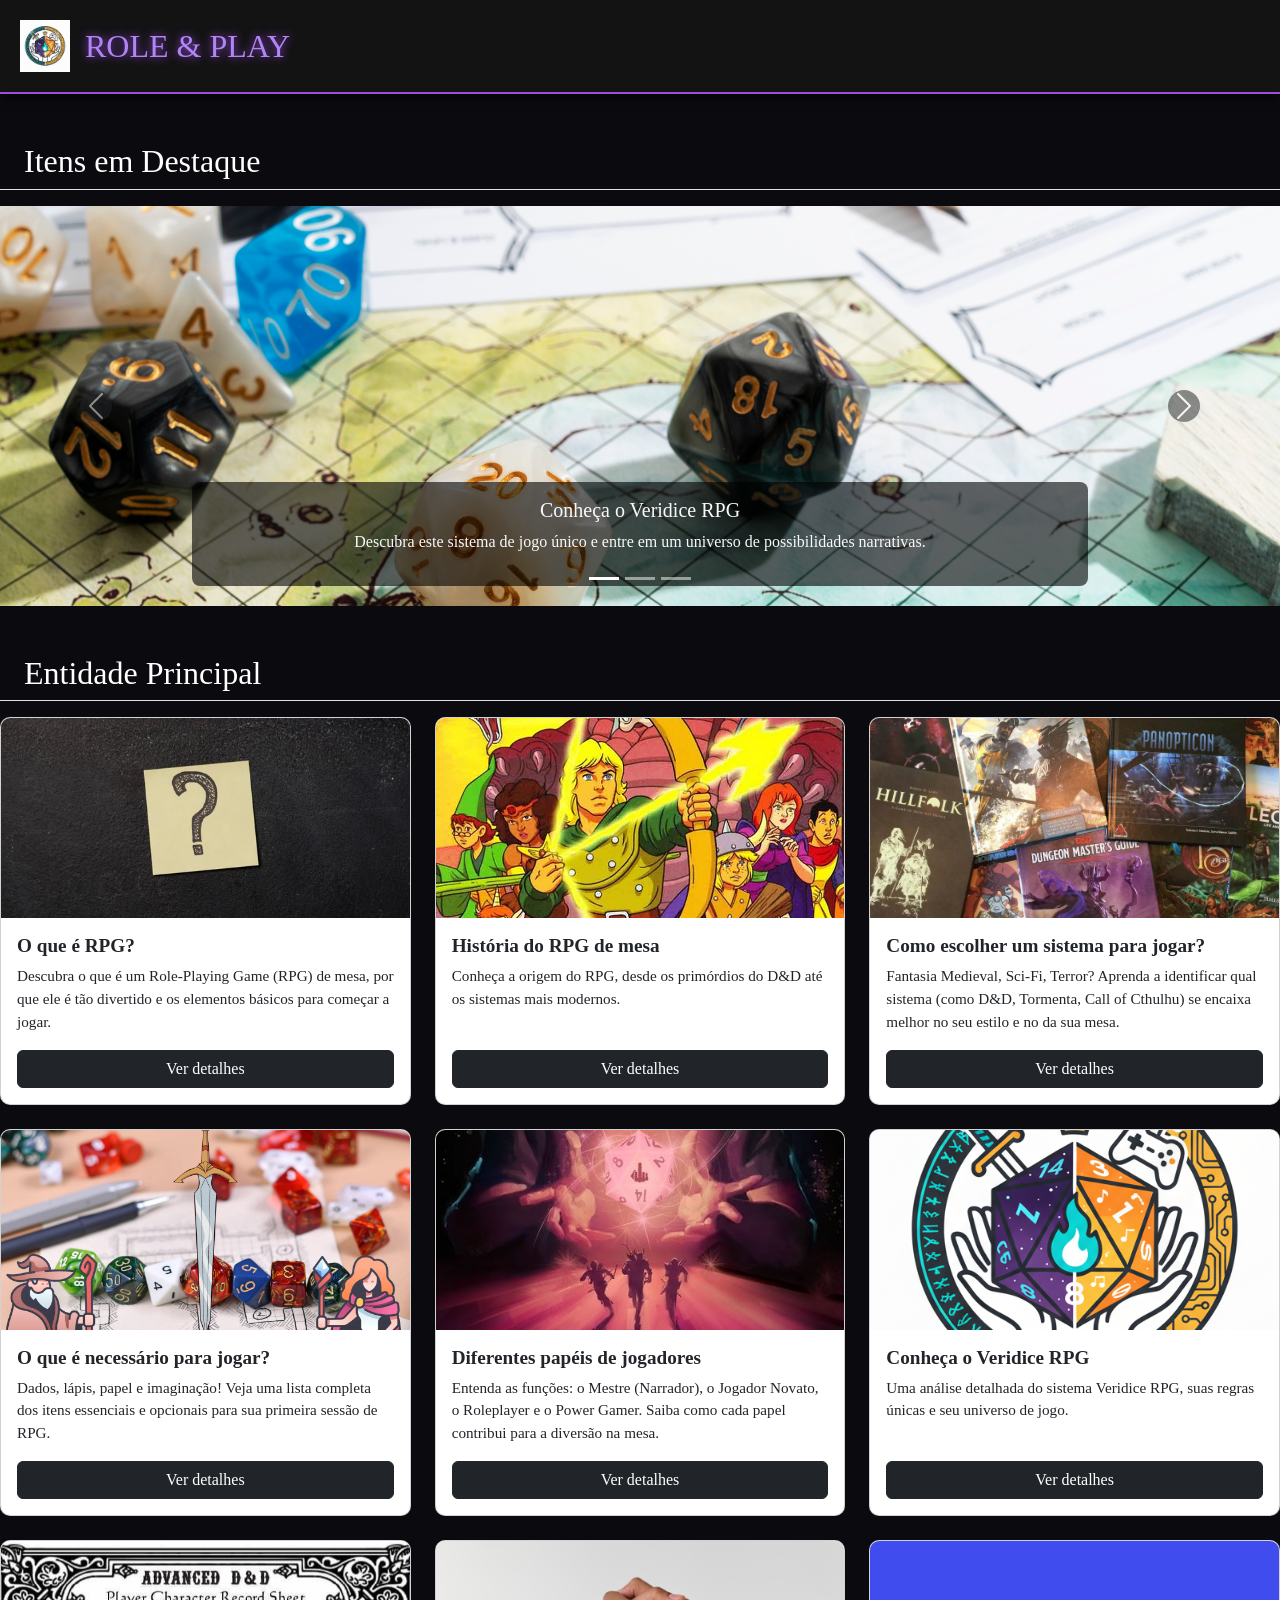
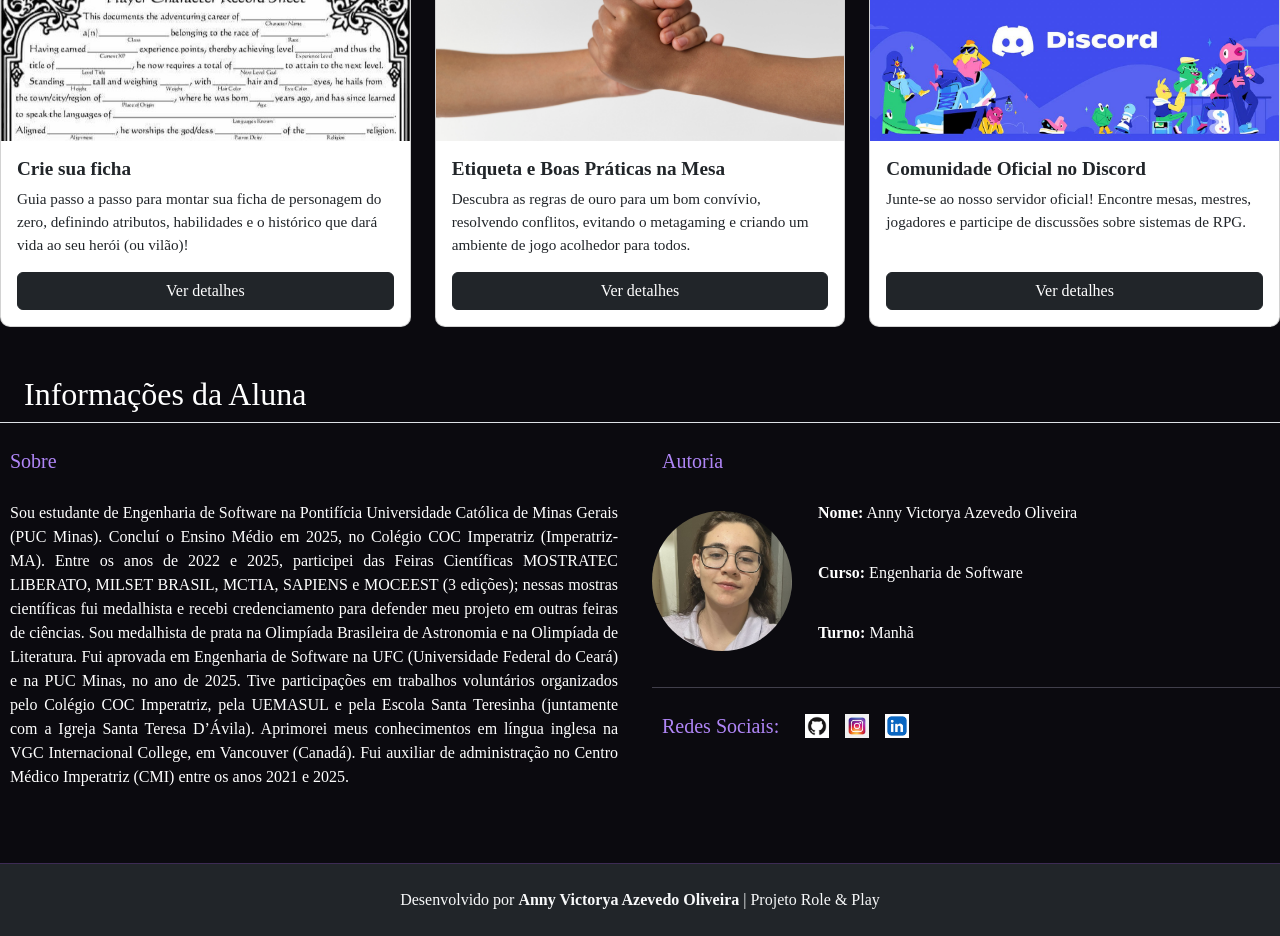
<file: index.html>
<!DOCTYPE html>
<html lang="pt-BR">
<head>
    <meta charset="UTF-8">
    <meta name="viewport" content="width=device-width, initial-scale=1.0">
    <title>ROLE & PLAY</title>
    <link href="https://cdn.jsdelivr.net/npm/bootstrap@5.3.3/dist/css/bootstrap.min.css" rel="stylesheet">
    <link rel="stylesheet" href="assets/css/style.css">
    <link rel="icon" href="assets/img/logo.png" type="icon">
</head>

<body class="page-index">
    <header>
        <a href="index.html">
            <img src="assets/img/logo.png" alt="logo" class="logo">
        </a>
        <h1><a href="index.html">ROLE & PLAY</a></h1>
    </header>

    <main>
        <section>
            <br>
            <h2 class="mb-3 border-bottom pb-2">Itens em Destaque</h2>
            <div id="carouselExampleCaptions" class="carousel slide">
                <div class="carousel-indicators">
                    <button type="button" data-bs-target="#carouselExampleCaptions" data-bs-slide-to="0" class="active"
                        aria-current="true" aria-label="Slide 1"></button>
                    <button type="button" data-bs-target="#carouselExampleCaptions" data-bs-slide-to="1"
                        aria-label="Slide 2"></button>
                    <button type="button" data-bs-target="#carouselExampleCaptions" data-bs-slide-to="2"
                        aria-label="Slide 3"></button>
                </div>
                <div class="carousel-inner">
                    <div class="carousel-item active">
                        <a href="detalhes.html?id=6">
                            <img src="assets/img/ainda-vida-de-objetos-com-folha-de-jogo-de-rpg.jpg" class="d-block w-100"
                                alt="carrossel">
                            <div class="carousel-caption d-none d-md-block">
                                <h5>Conheça o Veridice RPG</h5>
                                <p class="carrossel">Descubra este sistema de jogo único e entre em um universo de
                                    possibilidades narrativas.</p>
                            </div>
                        </a>
                    </div>
                    <div class="carousel-item">
                        <a href="detalhes.html?id=7">
                            <img src="assets/img/vista-superior-em-belos-itens-de-natureza-morta-de-rpg (1).jpg"
                                class="d-block w-100" alt="carrossel">
                            <div class="carousel-caption d-none d-md-block">
                                <h5>Crie seu Personagem Inesquecível</h5>
                                <p class="carrossel">Guia prático para a construção de fichas que dão vida às suas
                                    ideias.</p>
                            </div>
                        </a>
                    </div>
                    <div class="carousel-item">
                        <a href="detalhes.html?id=9">
                            <img src="assets/img/vista-superior-em-belos-itens-de-natureza-morta-de-rpg.jpg"
                                class="d-block w-100" alt="carrossel">
                            <div class="carousel-caption d-none d-md-block">
                                <h5>Junte-se à Nossa Comunidade!</h5>
                                <p class="carrossel">Encontre mesas, mestres e novos amigos para jogar RPG no nosso
                                    servidor oficial do Discord.</p>
                            </div>
                        </a>
                    </div>
                </div>
                <button class="carousel-control-prev" type="button" data-bs-target="#carouselExampleCaptions"
                    data-bs-slide="prev">
                    <span class="carousel-control-prev-icon" aria-hidden="true"></span>
                    <span class="visually-hidden">Previous</span>
                </button>
                <button class="carousel-control-next" type="button" data-bs-target="#carouselExampleCaptions"
                    data-bs-slide="next">
                    <span class="carousel-control-next-icon" aria-hidden="true"></span>
                    <span class="visually-hidden">Next</span>
                </button>
            </div>
        </section>

        <section>
            <br>
            <h2 class="mb-3 border-bottom pb-2">Entidade Principal</h2>
            <div id="cards-container" class="row row-cols-1 row-cols-md-3 g-4">
            </div>
        </section>

        <section>
            <br>
            <h2 class="mb-3 border-bottom pb-2">Informações da Aluna</h2>
            <div class="row">
                <div class="col-md-6">
                    <h5 class="name">Sobre</h5>
                    <p class="sobremim">
                        Sou estudante de Engenharia de Software na Pontifícia Universidade Católica de Minas Gerais (PUC Minas).
                        Concluí o Ensino Médio em 2025, no Colégio COC Imperatriz (Imperatriz-MA). Entre os anos de 2022 e 2025,
                        participei das Feiras Científicas MOSTRATEC LIBERATO, MILSET BRASIL, MCTIA, SAPIENS e MOCEEST (3 edições);
                        nessas mostras científicas fui medalhista e recebi credenciamento para defender meu projeto em outras feiras
                        de ciências. Sou medalhista de prata na Olimpíada Brasileira de Astronomia e na Olimpíada de Literatura.
                        Fui aprovada em Engenharia de Software na UFC (Universidade Federal do Ceará) e na PUC Minas, no ano de 2025.
                        Tive participações em trabalhos voluntários organizados pelo Colégio COC Imperatriz, pela UEMASUL e pela Escola
                        Santa Teresinha (juntamente com a Igreja Santa Teresa D’Ávila). Aprimorei meus conhecimentos em língua inglesa
                        na VGC Internacional College, em Vancouver (Canadá). Fui auxiliar de administração no Centro Médico Imperatriz (CMI)
                        entre os anos 2021 e 2025.
                    </p>
                </div>

                <div class="col-md-6">
                    <h5 class="name">Autoria</h5>
                    <div class="d-flex align-items-center mb-3">
                        <img src="assets/img/perfil.jpg" alt="Foto de Perfil de Anny Victorya" class="me-3 rounded-circle"
                            style="width: 140px; height: 140px; object-fit: cover;">
                        <div>
                            <p class="sobremim"><strong>Nome:</strong> Anny Victorya Azevedo Oliveira</p>
                            <p class="sobremim"><strong>Curso:</strong> Engenharia de Software</p>
                            <p class="sobremim"><strong>Turno:</strong> Manhã</p>
                        </div>
                    </div>

                    <hr class="my-3">

                    <div class="d-flex align-items-center">
                        <h5 class="name mb-0 me-3">Redes Sociais:</h5>
                        <div class="d-flex">
                            <a href="https://github.com/AnnyVictoryaAzevedoOliveira" class="text-primary me-3" target="_blank">
                                <img src="assets/img/GitHub-Mark-ea2971cee799.png" alt="GitHub" width="24">
                            </a>
                            <a href="https://www.instagram.com/annyvictoryaaoliveira/?__pwa=1" class="text-primary me-3" target="_blank">
                                <img src="assets/img/instagram-logotipo_971166-164438.jpg" alt="Instagram" width="24">
                            </a>
                            <a href="https://www.linkedin.com/in/anny-victorya-37336938a/" class="text-primary me-3" target="_blank">
                                <img src="assets/img/linkedinlogo.jpg" alt="LinkedIn" width="24">
                            </a>
                        </div>
                    </div>
                </div>
            </div>
        </section>
    </main>

    <footer class="text-center py-4 bg-dark text-light mt-5">
        <p class="mb-0">Desenvolvido por <strong>Anny Victorya Azevedo Oliveira</strong> | Projeto Role & Play</p>
    </footer>

    <script src="https://cdn.jsdelivr.net/npm/bootstrap@5.3.3/dist/js/bootstrap.bundle.min.js"></script>
    <script src="assets/js/app.js"></script>
</body>
</html>
</file>
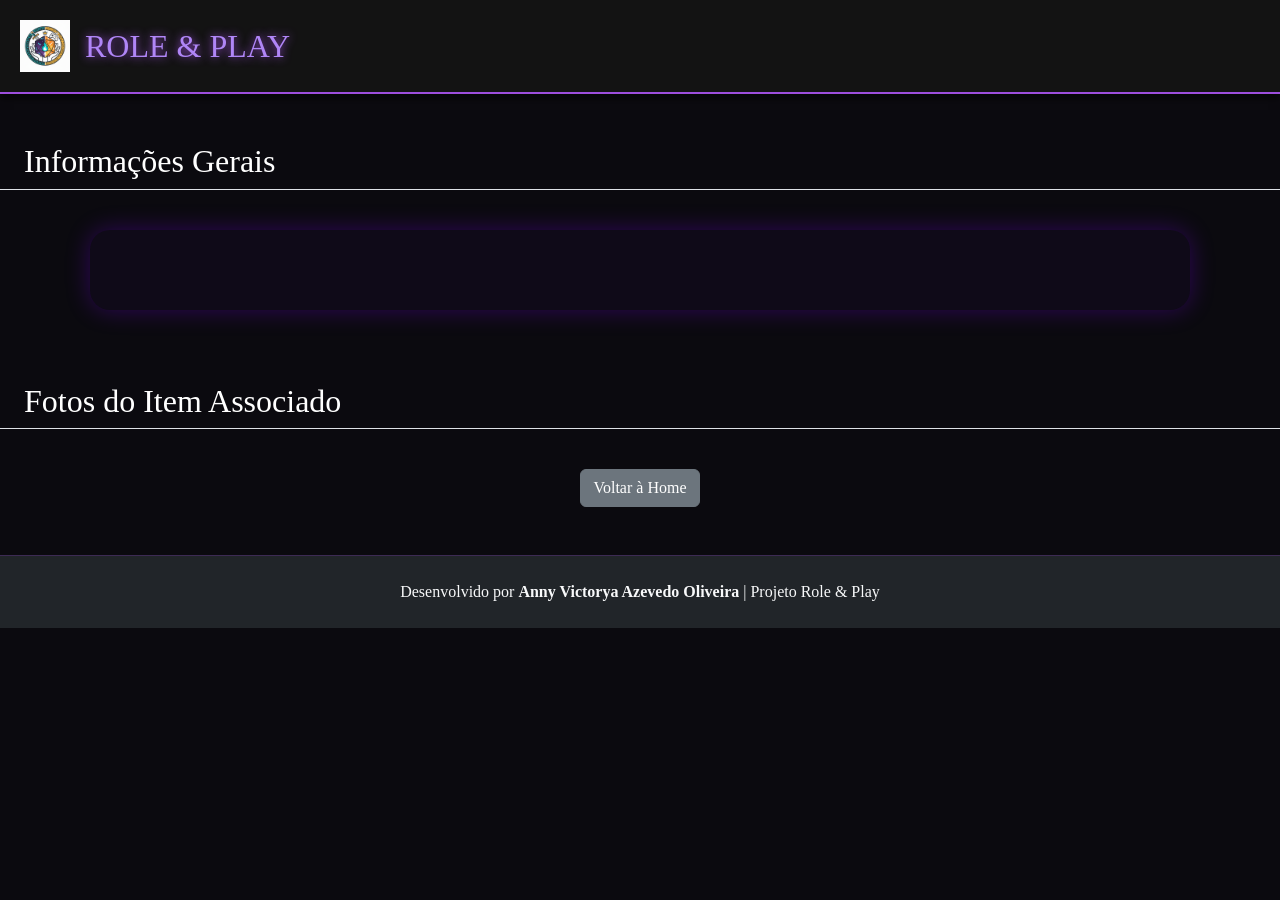
<file: detalhes.html>
<!DOCTYPE html>
<html lang="pt-BR">
<head>
    <meta charset="UTF-8">
    <meta name="viewport" content="width=device-width, initial-scale=1.0">
    <title>Detalhes do Item</title>
    <link href="https://cdn.jsdelivr.net/npm/bootstrap@5.3.3/dist/css/bootstrap.min.css" rel="stylesheet">
    <link rel="stylesheet" href="assets/css/style.css">
    <link rel="icon" href="assets/img/logo.png" type="icon">
</head>

<body>
    <header class="mb-4">
        <a href="index.html">
            <img src="assets/img/logo.png" alt="logo" class="logo">
        </a>
        <h1><a href="index.html">ROLE & PLAY</a></h1>
    </header>

    <main >
        <h2 class="mb-3 border-bottom pb-2" class="titulo">Informações Gerais</h2>
        <section id="detalhe-card" class="mb-5">
        </section>

        <section>
            <h2 class="mb-3 border-bottom pb-2">Fotos do Item Associado</h2>
            <div id="fotos-associadas" class="row row-cols-1 row-cols-sm-2 row-cols-md-4 g-4">
            </div>
        </section>

        <div class="mt-5 text-center">
            <a href="index.html" class="btn btn-secondary">Voltar à Home</a>
        </div>
    </main>

    <footer class="text-center py-4 bg-dark text-light mt-5">
        <p class="mb-0">Desenvolvido por <strong>Anny Victorya Azevedo Oliveira</strong> | Projeto Role & Play</p>
    </footer>

    <script src="assets/js/app.js"></script>
</body>

</html>
</file>
<file: assets/css/style.css>
* {
    margin: 0;
    padding: 0;
    box-sizing: border-box;
}

body {
    background-color: #0b0a0f;
    color: #e4d9ff;
    font-family: "Spectral", serif;
    margin: 0px;
    padding: 0;
}

a {
    text-decoration: none;
    color: #b086f7;
}

a:hover {
    color: #d1aaff;
}

/*Cabeçalho*/
header {
    display: flex;
    align-items: center;
    gap: 15px;
    background: rgba(20, 20, 20, 0.9);
    padding: 20px;
    position: sticky;
    top: 0;
    z-index: 1000;
    border-bottom: 2px solid #9d4edd;
    box-shadow: 0 4px 8px rgba(0, 0, 0, 0.6);
}

header h1 {
    margin-bottom: 0;
    font-size: 2rem;
    color: #e0aaff;
    text-shadow: 0 0 10px #9d4edd;
    font-family: "Cinzel", serif;
}

/*logo do site*/
.logo {
    width: 50px;
    height: auto;
}

/*Carrossel*/
.carousel-inner img {
    height: 400px;
    object-fit: cover;
}

.carousel-caption {
    background-color: rgba(0, 0, 0, 0.6);
    color: #f8f9fa;
    padding: 1rem;
    border-radius: 0.5rem;
}

.carousel-indicators button {
    background-color: #212529;
}

.carousel-control-prev-icon,
.carousel-control-next-icon {
    background-color: #212529;
    border-radius: 50%;
}

/*Cards*/
#cards-container .card {
    height: 100%;
    display: flex;
    flex-direction: column;
    transition: 0.2s;
    border-radius: 10px;
    overflow: hidden;
}

#cards-container .card:hover {
    transform: translateY(-5px);
}

#cards-container .card-img-top {
    height: 200px;
    object-fit: cover;
}

#cards-container .card-body {
    flex: 1;
    display: flex;
    flex-direction: column;
}

#cards-container .card-title {
    font-size: 1.2rem;
    font-weight: bold;
    margin-bottom: 0.5rem;
}

#cards-container .card-text {
    flex: 1;
    font-size: 0.95rem;
    margin-bottom: 0.5rem;
}

#cards-container .btn-primary {
    background-color: #212529;
    border-color: #212529;
}

#cards-container .btn-primary:hover {
    background-color: #343a40;
    border-color: #343a40;
}

/*Página de detalhes*/
#detalhe-card {
    background-color: #0f0a18;
    border-radius: 20px;
    box-shadow: 0 0 25px rgba(128, 0, 255, 0.3);
    padding: 40px;
    max-width: 1100px;
    margin: 40px auto;
}

#detalhe-card>div {
    display: flex;
    flex-direction: row;
    align-items: flex-start;
    gap: 40px;
    position: relative;
}

#detalhe-card img {
    width: 420px;
    height: auto;
    border-radius: 12px;
    box-shadow: 0 0 25px rgba(166, 113, 255, 0.4);
    flex-shrink: 0;
    margin-top: 40px;
}

#detalhe-card .conteudo {
    flex: 1;
}

#detalhe-card h2,
#detalhe-card h3 {
    color: #e0aaff;
    font-size: 2rem;
    margin-bottom: 10px;
    font-family: "Cinzel", serif;
}

#detalhe-card p {
    color: white;
    line-height: 1.7;
}

.btn-detalhe {
    display: inline-block;
    background: #8a2be2;
    color: #fff;
    padding: 10px 25px;
    border-radius: 8px;
    font-weight: bold;
    text-decoration: none;
    transition: all 0.3s ease;
}

.btn-detalhe:hover {
    background: #b366ff;
    box-shadow: 0 0 10px #b366ff;
}

/*Fotos relacionadas aos cards*/
#fotos-associadas {
    padding-left: 15px;
    padding-right: 15px;
}

#fotos-associadas .card {
    border-radius: 10px;
    overflow: hidden;
    margin-bottom: 1rem;
}

#fotos-associadas .card-img-top {
    height: 180px;
    object-fit: cover;
}

/*ajuste nos cards para seções internas*/
#detalhe-card .card {
    border-radius: 10px;
    overflow: hidden;
    margin-bottom: 2rem;
}

#detalhe-card h3 {
    font-weight: bold;
    margin-bottom: 1rem;
}

#detalhe-card p {
    line-height: 1.6;
}

#detalhe-card .btn-lg {
    background-color: #212529;
    border-color: #212529;
}

#detalhe-card .btn-lg:hover {
    background-color: #343a40;
    border-color: #343a40;
}

/*Rodapé*/
footer {
    background-color: #160d24;
    color: #bca6e4;
    text-align: center;
    padding: 15px;
    margin-top: 50px;
    border-top: 1px solid #3d2b54;
}

/*seção "sobre mim"*/
.sobremim {
    text-align: justify;
    color: white;
    padding: 10px;
}

/*ajustes gerais do conteúdo*/
.conteudo {
    white-space: pre-line;
    text-align: justify;
    line-height: 1.6;
    color: #ddd;
    padding: 20px;
}

.detalhe-container img {
    max-width: 100%;
    height: auto;
    display: block;
    margin-bottom: 20px;
    border-radius: 8px;
}

/*título das seções*/
.mb-3.border-bottom.pb-2 {
    color: white;
    padding: 24px;
}

.name {
    padding: 10px;
    color: #b086f7;
}

/*Responsividade*/
@media (max-width: 992px) {

    #detalhe-card>div {
        flex-direction: column;
        align-items: center;
        gap: 20px;
    }

    #detalhe-card img {
        width: 100%;
        max-width: 400px;
        margin-top: 0;
    }

    #detalhe-card h2,
    #detalhe-card h3 {
        font-size: 1.75rem;
        text-align: center;
    }
}

@media (max-width: 768px) {
    .detalhe-container {

        padding: 15px;
        margin: 10px;
    }

    .conteudo {
        font-size: 15px;
    }

    header h1 {
        font-size: 1.5rem;
    }

    #detalhe-card {
        padding: 20px;
        margin: 20px 10px;
        box-shadow: none;
    }

    #detalhe-card img {
        margin-bottom: 20px;
    }
}

@media (max-width: 480px) {
    .conteudo {
        font-size: 14px;
    }

    #detalhe-card h2,
    #detalhe-card h3 {
        font-size: 1.5rem;
    }
}
</file>
